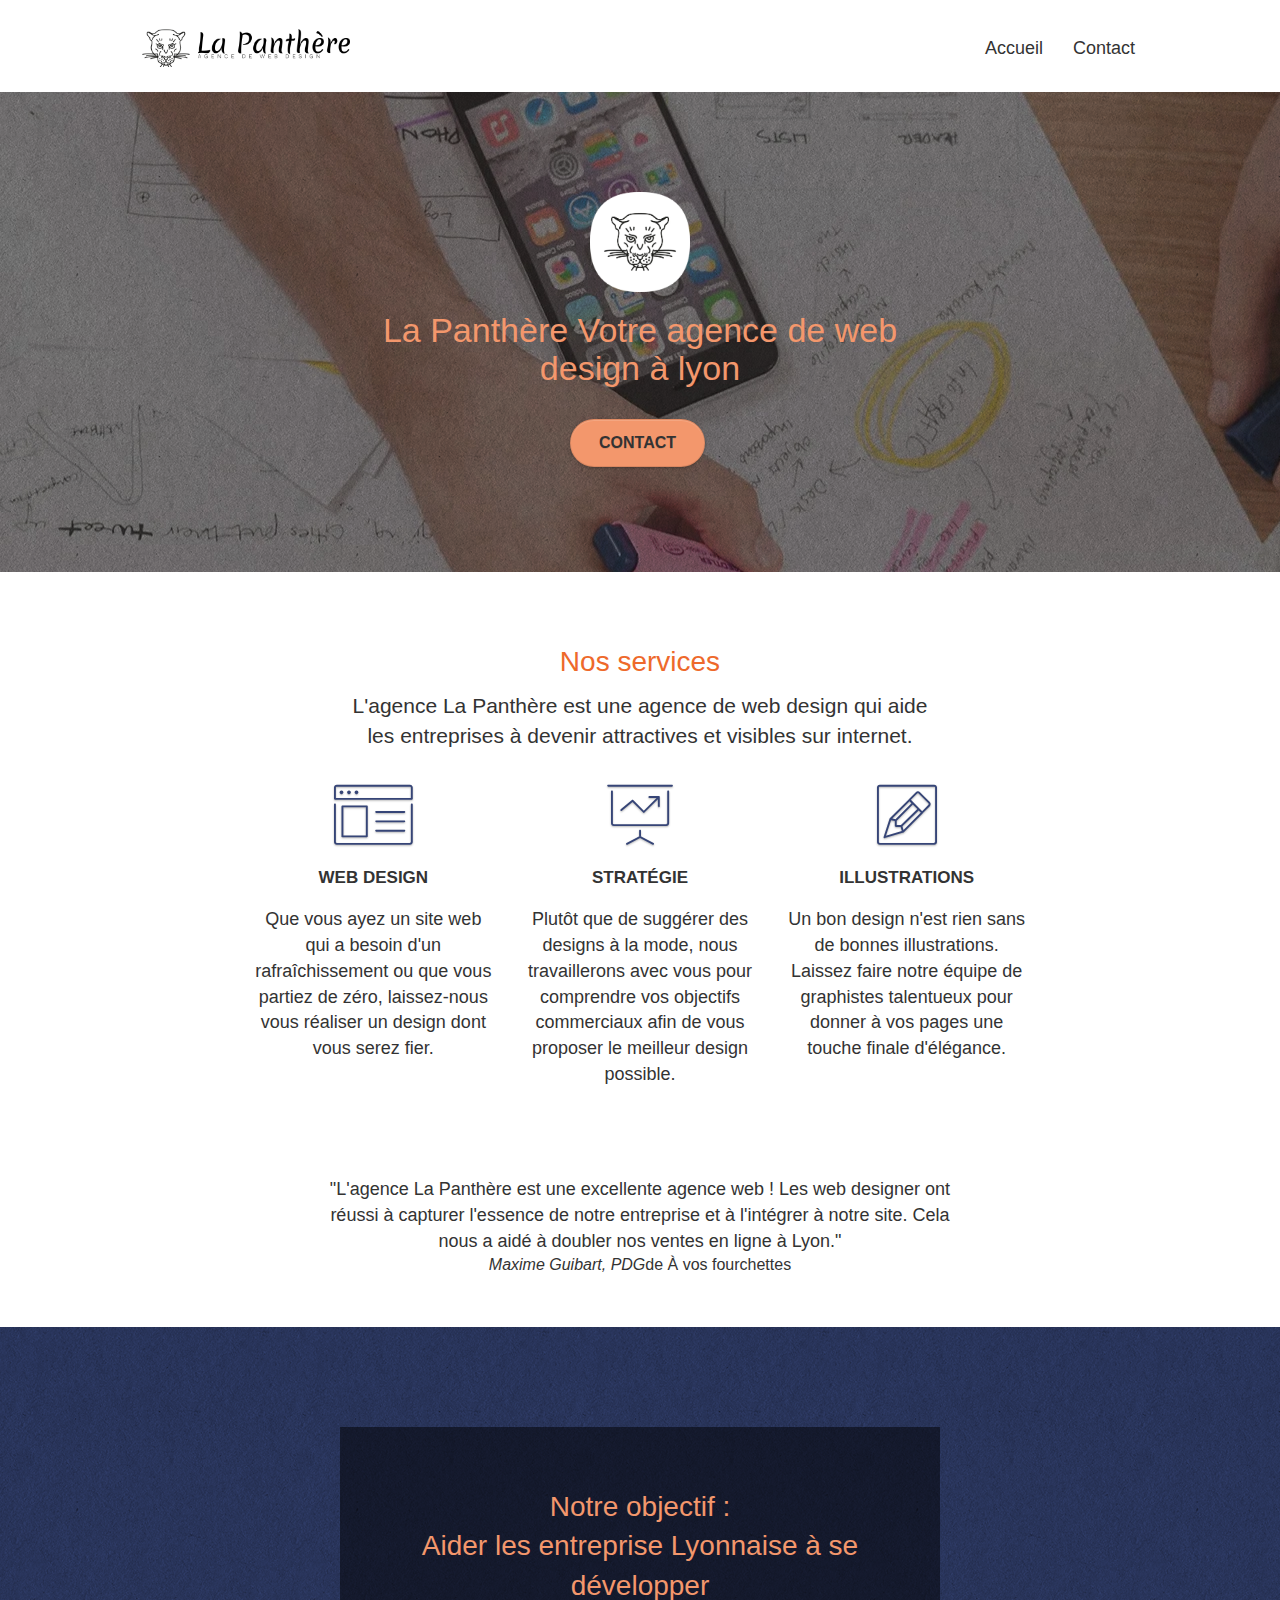
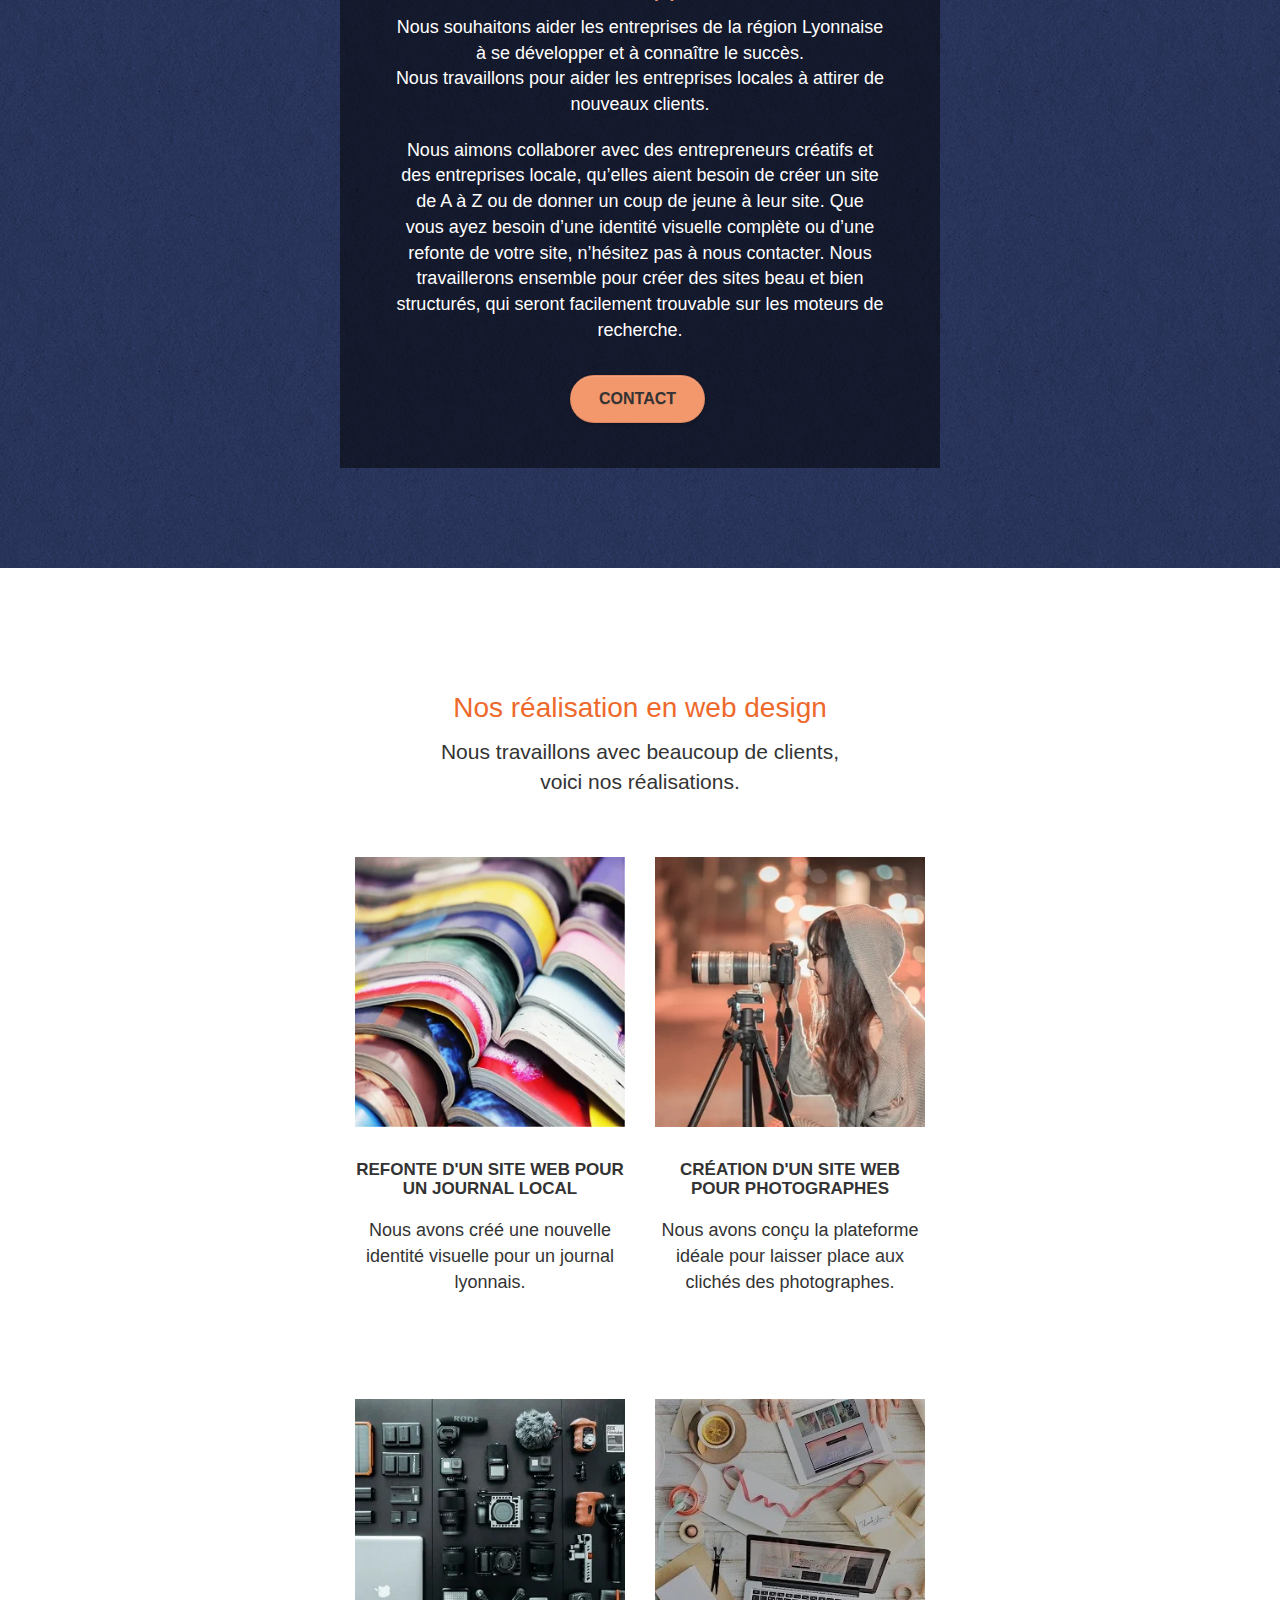
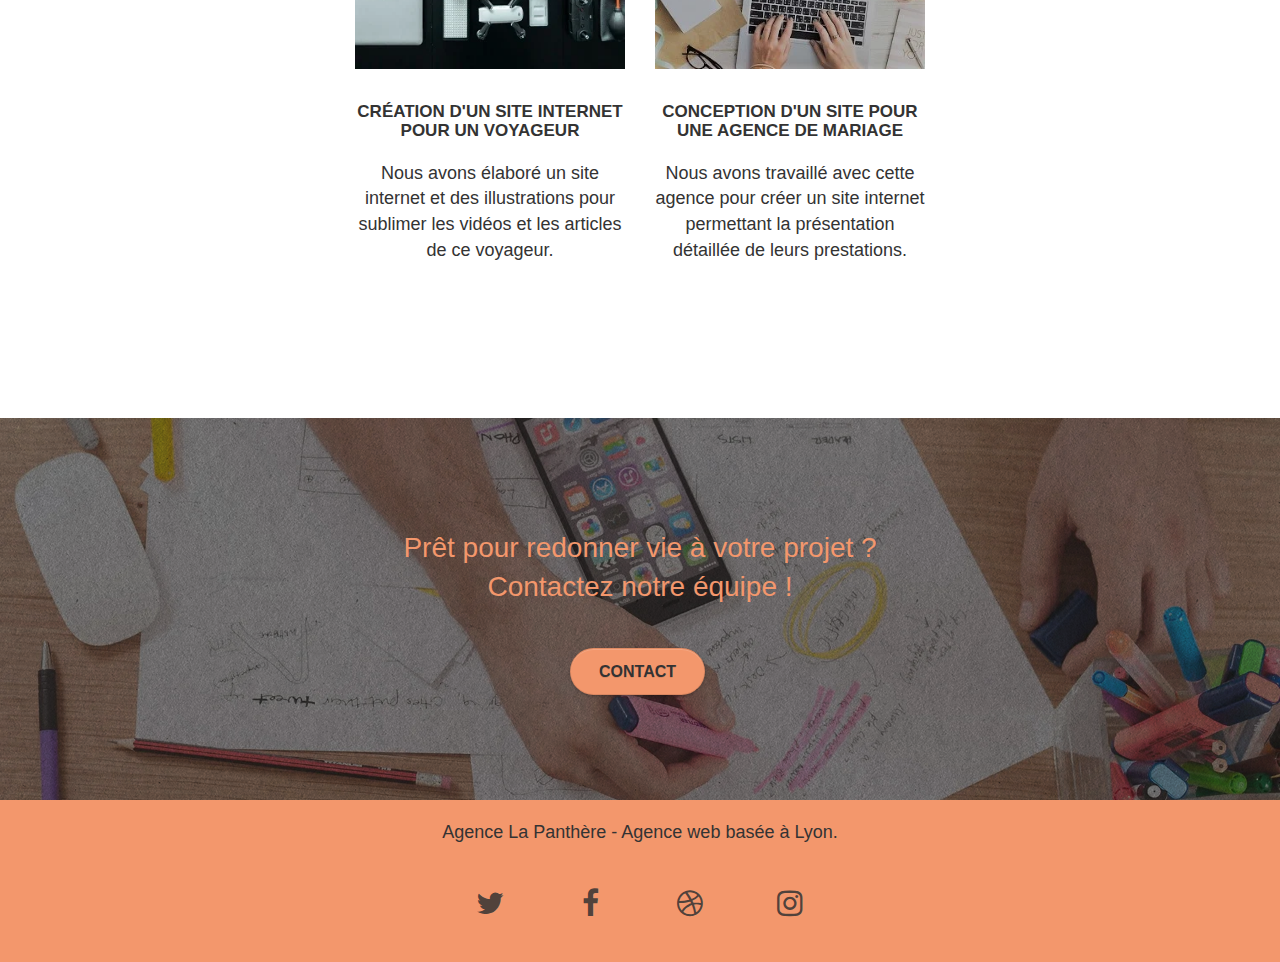
<file: index.html>
<!doctype html>
<html lang="fr">
<head>
    <meta charset="utf-8">
    <meta name="keywords" content="la panthère, agence de web design lyon, agence ux ui, agence digital design, créer un site web, conception des sites web, web design">
    <meta name="description" content="La panthère est une agence de web design à Lyon, qui aide les entreprises à devenir attractives
	et visibles sur internet. Nous travaillons avec les entreprises de la région Lyonnaise, afin de les aider à se développer.
	Nous proposont nos services et collaborons avec beaucoup de clients, des entrepreneurs créatif et des entreprises locales, 
	qu’elles aient besoin de créer un site web de A à Z ou de donner un coup de jeune à leur site">
    <meta name="robots" content="index, follow">
	<meta name="viewport" content="width=device-width, initial-scale=1.0, viewport-fit=cover">
    <link rel="shortcut icon" type="image/webp" href="favicon.webp">
    
	<link rel="stylesheet" type="text/css" href="./css/bootstrap.min.css">
	<link rel="stylesheet" type="text/css" href="style.min.css">
	<link rel="stylesheet" type="text/css" href="./css/font-awesome.min.css">
	<link rel="stylesheet" type="text/css" href="./css/et-line.min.css">
	
	<link rel="preload" href="../fonts/fontawesome-webfont.woff2?v=4.7.0" as="font" type="font/woff2" crossorigin>
	<link rel="preload" href="../fonts/fontawesome-webfont.woff?v=4.7.0" as="font" type="font/woff" crossorigin>
    
	<link rel="canonical" href="#"/>

	<script defer src="./js/jquery-2.1.0.min.js"></script>
	<script defer src="./js/bootstrap.min.js"></script>
	<script defer src="./js/blocs.min.js"></script>
	<script defer src="./js/jquery.touchSwipe.min.js"></script>
	<script defer src="./js/gmaps.min.js"></script>

    <title>La Panthère, agence de web design</title>

    
<!-- Analytics -->
 
<!-- Analytics END -->
    
</head>
<body>
<!-- Principal conteneur -->
<div class="page-container">
    
<!-- bloc-0 -->
<header>
	<div class="bloc bgc-white l-bloc" id="bloc-0">
		<div class="container bloc-sm">
			<nav class="navbar row">
				<div class="navbar-header">
					<a class="navbar-brand" href="index.html"><img src="img/agence-la-panthere-monochrome.webp" class="img-panthère-title" alt="La Panthère, agence web design lyon" /></a>
					<button id="nav-toggle" type="button" class="ui-navbar-toggle navbar-toggle" data-toggle="collapse" data-target=".navbar-1">
						<span class="sr-only">Toggle navigation</span><span class="icon-bar"></span><span class="icon-bar"></span><span class="icon-bar"></span>
					</button>
				</div>
				<div class="collapse navbar-collapse navbar-1 special-dropdown-nav">
					<ul class="site-navigation nav navbar-nav">
						<li>
							<a href="index.html">Accueil</a>
						</li>
						<li>
							<a href="contact.html">Contact</a>
						</li>
					</ul>
				</div>
			</nav>
		</div>
	</div>
</header>
<!-- bloc-0 END -->

<!-- bloc-1-presentation -->
<main>
	<div class="bloc bgc-dark-slate-blue bg-banniere d-bloc bg-t-edge bloc-bg-texture texture-paper b-parallax" id="bloc-1-hero">
		<div class="container bloc-lg">
			<div class="row tight-width-whitespace">
				<div class="col-sm-12">
					<img src="img/logo-la-panthere.webp" class="center-block image-resize-mode" alt="logo, La Panthère, agence web design lyon" />
					<h1 class="text-center tc-white">
						La Panthère Votre agence de web design à lyon
					</h1>
					<div class="text-center">
						<a href="contact.html" class="btn btn-lg btn-clean btn-rd cta-hero btn-atomic-tangerine" id="cta-hero">Contact</a>
					</div>
				</div>
			</div>
		</div>
	</div>
<!-- bloc-1-presentation END -->

<!-- bloc-2-services -->
<section>
	<div class="bloc bgc-white l-bloc" id="bloc-2-services">
		<div class="container bloc-md">
			<div class="row">
				<div class="col-sm-12 text-center">
					<h2 class="tc-white-darken" >Nos services</h2>
					<p class="intro" >L'agence La Panthère est une agence de web design qui aide<br>
						les entreprises à devenir attractives et visibles sur internet.
					</p>
				</div>
			</div>
			<div class="row voffset-lg med-width-whitespace">
				<div class="col-sm-4">
					<div class="text-center">
						<span class="et-icon-browser sm-shadow icon-dark-slate-blue icons icon-lg"></span>
					</div>
					<h3 class="mg-md text-center">
						Web design
					</h3>
					<p class="text-center">
						Que vous ayez un site web qui a besoin d'un rafraîchissement ou que vous partiez de zéro, laissez-nous vous réaliser un design dont vous serez fier.
					</p>
				</div>
				<div class="col-sm-4">
					<div class="text-center">
						<span class="et-icon-presentation sm-shadow icon-dark-slate-blue icons icon-lg"></span>
					</div>
					<h3 class="mg-md text-center">
						Stratégie
					</h3>
					<p class="text-center">
						Plutôt que de suggérer des designs à la mode, nous travaillerons avec vous pour comprendre vos objectifs commerciaux afin de vous proposer le meilleur design possible.<br>
					</p>
				</div>
				<div class="col-sm-4">
					<div class="text-center">
						<span class="et-icon-edit sm-shadow icon-dark-slate-blue icons icon-lg"></span>
					</div>
					<h3 class="mg-md text-center">
						Illustrations
					</h3>
					<p class="text-center">
						Un bon design n'est rien sans de bonnes illustrations. Laissez faire notre équipe de graphistes talentueux pour donner à vos pages une touche finale d'élégance.
					</p>
				</div>
			</div>
			<div class="row voffset-lg voffset">
				<div class="col-xs-12 col-md-8 col-md-offset-2 text-center">
					<figure>
						"L'agence La Panthère est une excellente agence web ! Les
						web designer ont réussi à capturer l'essence de notre
						entreprise et à l'intégrer à notre site. Cela nous a aidé à
						doubler nos ventes en ligne à Lyon."
						<figcaption><cite>Maxime Guibart, PDG</cite>de À vos fourchettes</figcaption>	
					</figure>
				</div>
			</div>
		</div>
	</div>
</section>
<!-- bloc-2-services END -->

<!-- bloc-3-what-i-do -->
<section>
	<div class="bloc bgc-dark-slate-blue bg-presentation d-bloc bloc-bg-texture texture-paper b-parallax" id="bloc-3-what-i-do">
		<div class="container bloc-lg">
			<div class="row tight-width-whitespace black-background">
				<div class="col-sm-12">
					<h2 class="tc-white text-center">Notre objectif :<br>Aider les entreprise Lyonnaise à se développer</h2>
					<p class="mg-md text-center white">
						Nous souhaitons aider les entreprises de la région Lyonnaise à se développer et à connaître le succès.<br>
						Nous travaillons pour aider les entreprises locales à attirer de nouveaux clients.
					</p>
					<p class="text-center white">
						Nous aimons collaborer avec des entrepreneurs créatifs et des entreprises locale, 
						qu’elles aient besoin de créer un site de A à Z ou de donner un coup de jeune à leur site. 
						Que vous ayez besoin d’une identité visuelle complète ou d’une refonte de votre site, n’hésitez pas à nous contacter. 
						Nous travaillerons ensemble pour créer des sites beau et bien structurés, qui seront facilement trouvable sur les moteurs de recherche.
					</p>
					<div class="col-sm-12 text-center">
						<a href="contact.html" class="btn btn-atomic-tangerine btn-clean btn-rd btn-lg cta-hero">Contact</a>
					</div>
				</div>
			</div>
		</div>
	</div>
</section>
<!-- bloc-3-what-i-do END -->

<!-- bloc-4-portfolio -->
<section>
	<div class="bloc bgc-white bg-lines-h2-bg bg-repeat l-bloc" id="bloc-4-portfolio">
		<div class="container bloc-lg">
			<div class="row">
				<div class="col-sm-12 text-center">
					<h2 class="tc-white-darken" >Nos réalisation en web design</h2>
					<p class="intro" >Nous travaillons avec beaucoup de clients,<br>
						voici nos réalisations.
					</p>
				</div>
			</div>
			<div class="row tight-width-whitespace">
				<div class="col-sm-6 portfolio-row img-center">
					<a href="#" data-lightbox="img/1-Magazine.webp" data-gallery-id="gallery-1" data-caption="Refonte d'un site web pour un journal local" data-frame="snapshot-lb">
						<img src="img/1-Magazine.webp" alt="Magazine" class="img-responsive portfolio-thumb" />
					</a>
					<h3 class="mg-md text-center tight-width-whitespace-text">
						Refonte d'un site web pour un journal local
					</h3>
					<p class="text-center tight-width-whitespace-text">
						Nous avons créé une nouvelle identité visuelle pour un journal lyonnais.
					</p>
				</div>
				<div class="col-sm-6 portfolio-row img-center">
					<a href="#" data-lightbox="img/2-Photographe.webp" data-gallery-id="gallery-1" data-caption="Création d'un site web pour photographes" data-frame="snapshot-lb">
						<img src="img/2-Photographe.webp" class="img-responsive portfolio-thumb" alt="Photographes" />
					</a>
					<h3 class="mg-md text-center tight-width-whitespace-text">
						Création d'un site web pour photographes
					</h3>
					<p class="text-center tight-width-whitespace-text">
						Nous avons conçu la plateforme idéale pour laisser place aux clichés des photographes.
					</p>
				</div>
			</div>
			<div class="row tight-width-whitespace">
				<div class="col-sm-6 portfolio-row img-center">
					<a href="#" data-lightbox="img/3-Appareils-multimedia.webp" data-gallery-id="gallery-1" data-caption="Création d'un site internet pour un voyageur" data-frame="snapshot-lb">
						<img src="img/3-Appareils-multimedia.webp" class="img-responsive portfolio-thumb" alt="Appareils-multimedia"/>
					</a>
					<h3 class="mg-md text-center tight-width-whitespace-text">
						Création d'un site internet pour un voyageur
					</h3>
					<p class="text-center tight-width-whitespace-text">
						Nous avons élaboré un site internet et des illustrations pour sublimer les vidéos et les articles de ce voyageur.
					</p>
				</div>
				<div class="col-sm-6 portfolio-row img-center">
					<a href="#" data-lightbox="img/4-Bureau-travail.webp" data-gallery-id="gallery-1" data-caption="Conception d'un site pour une agence de mariage" data-frame="snapshot-lb">
						<img src="img/4-Bureau-travail.webp" class="img-responsive portfolio-thumb" alt="Bureau-travail" />
					</a>
					<h3 class="mg-md text-center tight-width-whitespace-text">
						Conception d'un site pour une agence de mariage
					</h3>
					<p class="text-center tight-width-whitespace-text">
						Nous avons travaillé avec cette agence pour créer un site internet permettant la présentation détaillée de leurs prestations.
					</p>
				</div>
			</div>
		</div>
	</div>
</section>
<!-- bloc-4-portfolio END -->

<!-- bloc-5-cta -->
<section>
	<div class="bloc bgc-dark-slate-blue bg-banniere d-bloc bloc-bg-texture texture-paper" id="bloc-5-cta">
		<div class="container bloc-lg">
			<div class="row">
				<h2 class="col-sm-12 mg-md text-center tc-white">
					Prêt pour redonner vie à votre projet ?<br>
					Contactez notre équipe !
				</h2>
				<div class="col-sm-12 text-center">
					<a href="contact.html" class="btn btn-atomic-tangerine btn-clean btn-rd btn-lg cta-hero">Contact</a>
				</div>
			</div>
		</div>
	</div>
</section>
</main>
<!-- bloc-5-cta END -->

<!-- ScrollToTop Button -->
<a class="bloc-button btn btn-d scrollToTop" aria-label="scrollToTop" onclick="scrollToTarget('1')"><span class="fa fa-chevron-up"></span></a>
<!-- ScrollToTop Button END-->

<!-- Footer - bloc-8 -->
<footer>
	<div class="bloc bgc-atomic-tangerine d-bloc" id="bloc-8">
		<div class="container bloc-sm">
			<div class="row">
				<div class="col-sm-12">
					<p class="text-center">
						Agence La Panthère - Agence web basée à Lyon.
					</p>
					<div class="row row-no-gutters social">
						<div class="col-sm-3">
							<div class="text-center">
								<a class="social" href="index.html" aria-label="twitter" ><span class="fa fa-twitter icon-md icons"></span></a>
							</div>
						</div>
						<div class="col-sm-3">
							<div class="text-center">
								<a class="social" href="index.html" aria-label="facebook"><span class="fa fa-facebook icon-md icons"></span></a>
							</div>
						</div>
						<div class="col-sm-3">
							<div class="text-center">
								<a class="social" href="index.html" aria-label="dribbble"><span class="fa fa-dribbble icon-md icons"></span></a>
							</div>
						</div>
						<div class="col-sm-3">
							<div class="text-center">
								<a class="social" href="index.html" aria-label="instagram"><span class="fa fa-instagram icon-md icons"></span></a>
							</div>
						</div>
					</div>
				</div>
			</div>
		</div>
	</div>
</footer>
<!-- Footer - bloc-8 END -->

</div>
<!-- Principal conteneur END -->
    

</body>
</html>
</file>
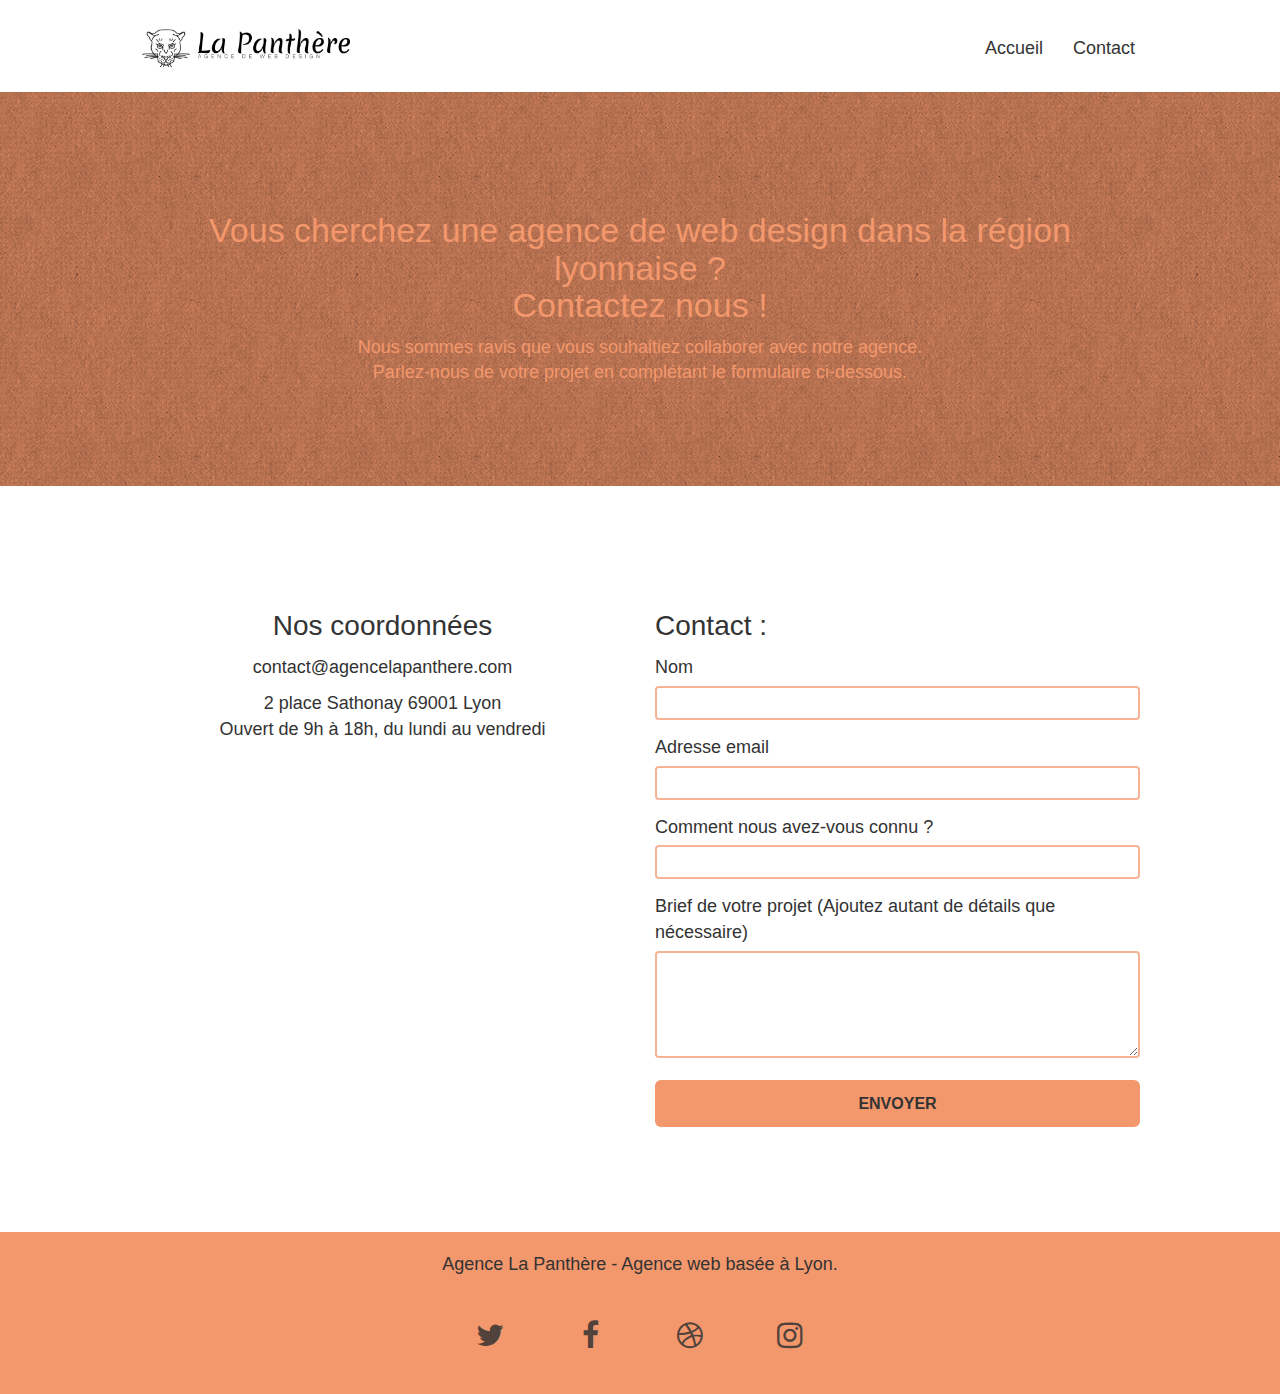
<file: contact.html>
<!doctype html>
<html lang="fr">
<head>
    <meta charset="utf-8">
    <meta name="keywords" content="la panthère, agence de web design lyon, agence ux ui, agence digital design, créer un site web, conception des sites web, web design">
    <meta name="description" content="La panthère est une agence de web design à Lyon, qui aide les entreprises à devenir attractives
	et visibles sur internet. Nous travaillons avec les entreprises de la région Lyonnaise, afin de les aider à se développer.
	Nous proposont nos services et collaborons avec beaucoup de clients, des entrepreneurs créatif et des entreprises locales, 
	qu’elles aient besoin de créer un site web de A à Z ou de donner un coup de jeune à leur site">
    <meta name="viewport" content="width=device-width, initial-scale=1.0, viewport-fit=cover">
    <link rel="shortcut icon" type="image/webp" href="favicon.webp">
    
	<link rel="stylesheet" type="text/css" href="./css/bootstrap.min.css">
	<link rel="stylesheet" type="text/css" href="style.min.css">
	<link rel="stylesheet" type="text/css" href="./css/font-awesome.min.css">
	<link rel="stylesheet" type="text/css" href="./css/et-line.min.css">
	 
	<link rel="preload" href="../fonts/fontawesome-webfont.woff2?v=4.7.0" as="font" type="font/woff2" crossorigin>
	<link rel="preload" href="../fonts/fontawesome-webfont.woff?v=4.7.0" as="font" type="font/woff" crossorigin>

	<script defer src="./js/jquery-2.1.0.min.js"></script>
	<script defer src="./js/bootstrap.min.js"></script>
	<script defer src="./js/blocs.min.js"></script>
	<script defer src="./js/jqBootstrapValidation.min.js"></script>
	<script defer src="./js/formHandler.min.js"></script>

    <title>Contact</title>

    
<!-- Analytics -->
 
<!-- Analytics END -->
    
</head>
<body>
<!-- Principal conteneur -->
<div class="page-container">
    
<!-- bloc-0 -->
<header>
	<div class="bloc bgc-white l-bloc" id="bloc-0">
		<div class="container bloc-sm">
			<nav class="navbar row">
				<div class="navbar-header">
					<a class="navbar-brand" href="index.html"><img src="img/agence-la-panthere-monochrome.webp" class="img-panthère-title" alt="La Panthère, agence web design lyon" /></a>
					<button id="nav-toggle" type="button" class="ui-navbar-toggle navbar-toggle" data-toggle="collapse" data-target=".navbar-1">
						<span class="sr-only">Toggle navigation</span><span class="icon-bar"></span><span class="icon-bar"></span><span class="icon-bar"></span>
					</button>
				</div>
				<div class="collapse navbar-collapse navbar-1 special-dropdown-nav">
					<ul class="site-navigation nav navbar-nav">
						<li>
							<a href="index.html">Accueil</a>
						</li>
						<li>
							<a href="contact.html">Contact</a>
						</li>
					</ul>
				</div>
			</nav>
		</div>
	</div>
</header>
<!-- bloc-0 END -->

<!-- bloc-6 -->
<div class="bloc bg-dots-bg bg-repeat bgc-atomic-tangerine d-bloc bloc-bg-texture texture-paper" id="bloc-6">
	<div class="container bloc-lg">
		<div class="row">
			<div class="col-sm-12">
				<h1 class="text-center tc-white">
					Vous cherchez une agence de web design dans la région lyonnaise ?<br>
					Contactez nous !
				</h1>
				<p class="text-center mg-lg tight-width-whitespace tc-white">
					Nous sommes ravis que vous souhaitiez collaborer avec notre agence.<br>
					Parlez-nous de votre projet en complétant le formulaire ci-dessous.
				</p>
			</div>
		</div>
	</div>
</div>
<!-- bloc-6 END -->

<!-- bloc-7 -->
<section>
	<div class="bloc bgc-white l-bloc" id="bloc-7">
		<div class="container bloc-lg">
			<div class="row">
				<div class="col-sm-6 text-center portfolio-thumb">
					<h2>Nos coordonnées</h2>
					<p>
						contact@agencelapanthere.com
					</p>
					<p>
						2 place Sathonay 69001 Lyon<br>
						Ouvert de 9h à 18h, du lundi au vendredi
					</p>
				</div>
				<div class="col-sm-6">
					<form id="form_1">
						<h2>Contact :</h2>
						<div class="form-group">
							<label for="name" >
								Nom
							</label>
							<input id="name" class="form-control" required />
						</div>
						<div class="form-group">
							<label for="email" >
								Adresse email
							</label>
							<input id="email" class="form-control" type="email" required />
						</div>
						<div class="form-group">
							<label for="input_504" >
								Comment nous avez-vous connu ?
							</label>
							<input class="form-control" type="email" required id="input_504" />
						</div>
						<div class="form-group">
							<label for="message" >
								Brief de votre projet (Ajoutez autant de détails que nécessaire)<br>
							</label><textarea id="message" class="form-control" rows="4" cols="50" required></textarea>
						</div> 
						<button class="bloc-button btn btn-lg btn-block cta-hero btn-atomic-tangerine" type="submit">
							Envoyer
						</button>
					</form>
				</div>
			</div>
		</div>
	</div>
	<!-- bloc-7 END -->
</section>

<!-- ScrollToTop Button -->
<a class="bloc-button btn btn-d scrollToTop" aria-label="scrollToTop" onclick="scrollToTarget('1')"><span class="fa fa-chevron-up"></span></a>
<!-- ScrollToTop Button END-->

<!-- Footer - bloc-8 -->
<footer>
	<div class="bloc bgc-atomic-tangerine d-bloc" id="bloc-8">
		<div class="container bloc-sm">
			<div class="row">
				<div class="col-sm-12">
					<p class="text-center">
						Agence La Panthère - Agence web basée à Lyon.
					</p>
					<div class="row row-no-gutters social">
						<div class="col-sm-3">
							<div class="text-center">
								<a class="social" href="index.html" aria-label="twitter"><span class="fa fa-twitter icon-md icons"></span></a>
							</div>
						</div>
						<div class="col-sm-3">
							<div class="text-center">
								<a class="social" href="index.html" aria-label="facebook"><span class="fa fa-facebook icon-md icons"></span></a>
							</div>
						</div>
						<div class="col-sm-3">
							<div class="text-center">
								<a class="social" href="index.html" aria-label="dribbble"><span class="fa fa-dribbble icon-md icons"></span></a>
							</div>
						</div>
						<div class="col-sm-3">
							<div class="text-center">
								<a class="social" href="index.html" aria-label="instagram"><span class="fa fa-instagram icon-md icons"></span></a>
							</div>
						</div>
					</div>
				</div>
			</div>
		</div>
	</div>
</footer>
<!-- Footer - bloc-8 END -->

</div>
<!-- Principal conteneur END -->
    

</body>
</html>
</file>
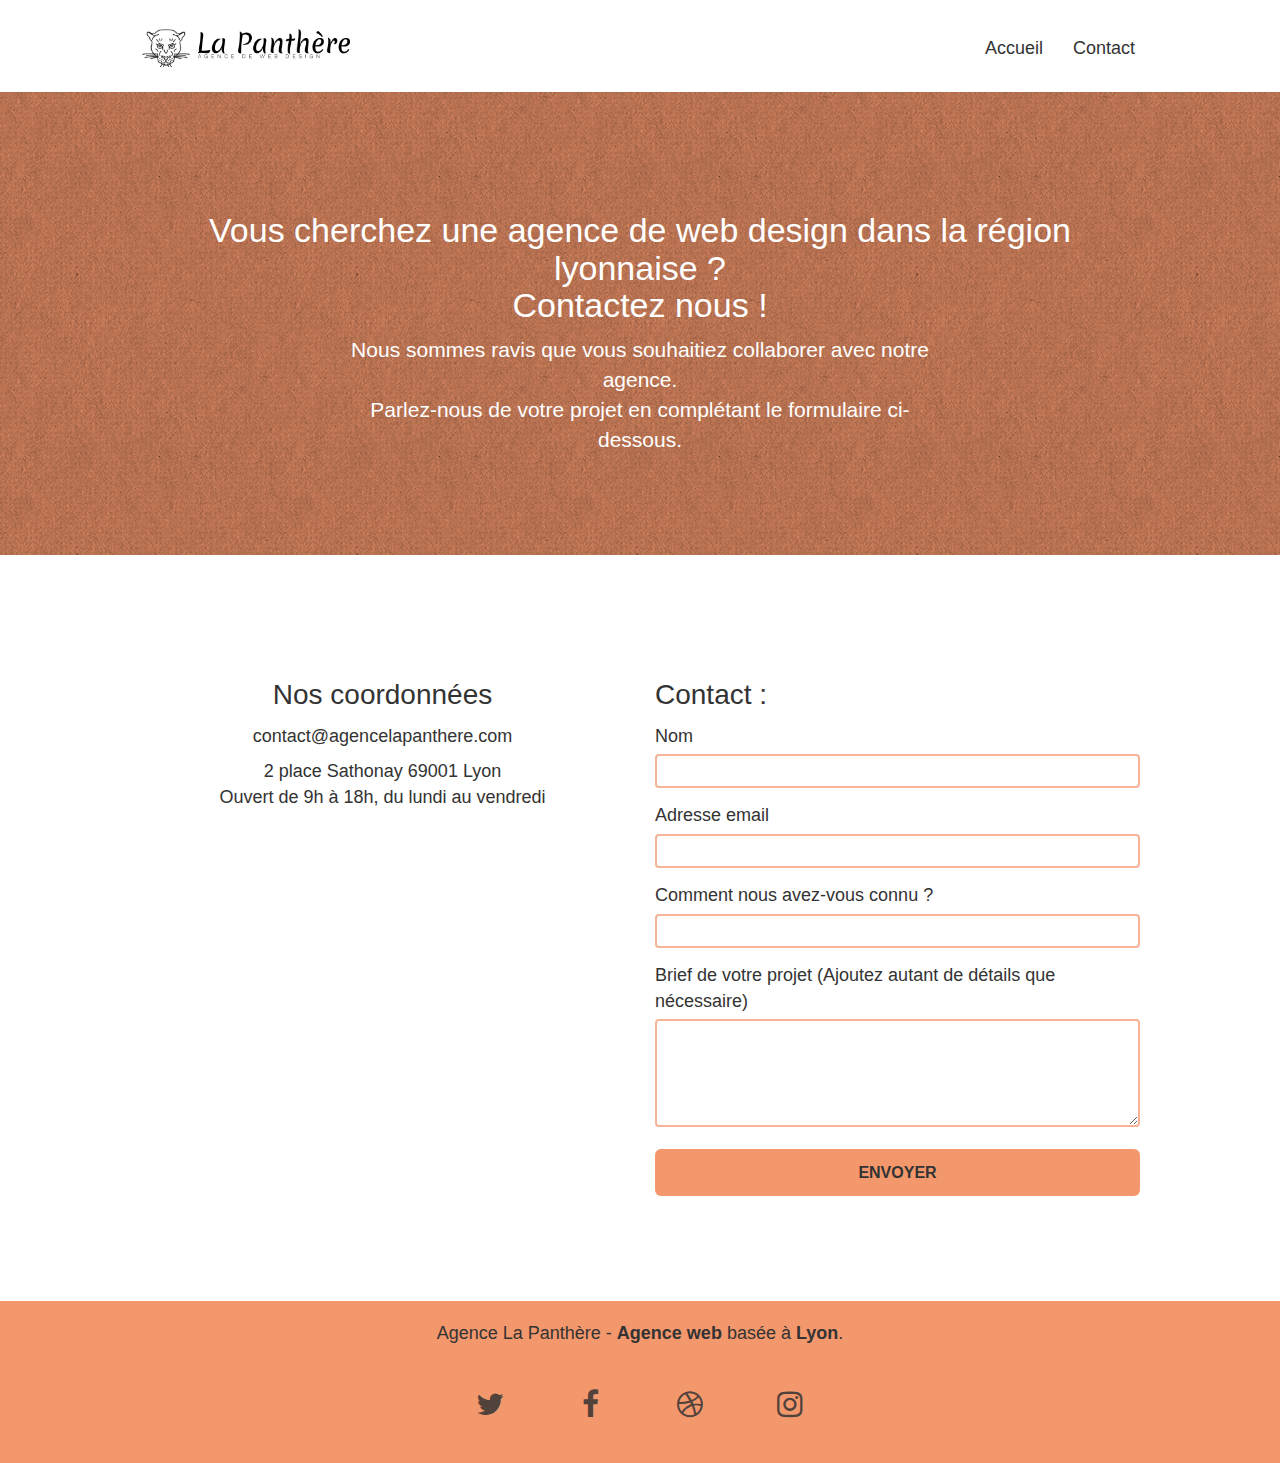
<file: contact.min.html>
<!doctype html>
<html lang="fr">
<head>
    <meta charset="utf-8">
    <meta name="keywords" content="la panthère, agence de web design lyon, agence ux ui, agence digital, design, créer un site web, web designer, agence web">
    <meta name="description" content="La panthère est une agence de web design à Lyon, qui aide les entreprises à devenir attractives
	et visibles sur internet. Nous travaillons avec les entreprises de la région Lyonnaise, afin de les aider à se développer.
	Nous proposont nos services et collaborons avec beaucoup de clients, des entrepreneurs créatif et des entreprises locales, 
	qu’elles aient besoin de créer un site web de A à Z ou de donner un coup de jeune à leur site">
    <meta name="viewport" content="width=device-width,initial-scale=1,viewport-fit=cover">
    <link rel="shortcut icon" type="image/webp" href="favicon.webp">
    
	<link rel="stylesheet" type="text/css" href="./css/bootstrap.min.css">
	<link rel="stylesheet" type="text/css" href="style.min.css">
	<link rel="stylesheet" type="text/css" href="./css/font-awesome.min.css">
	<link rel="stylesheet" type="text/css" href="./css/et-line.min.css">
	 
	<script defer="defer" src="./js/jquery-2.1.0.min.js"></script>
	<script defer="defer" src="./js/bootstrap.min.js"></script>
	<script defer="defer" src="./js/blocs.min.js"></script>
	<script defer="defer" src="./js/jqBootstrapValidation.min.js"></script>
	<script defer="defer" src="./js/formHandler.min.js"></script>

    <title>Contact</title>

    
<!-- Analytics -->
 
<!-- Analytics END -->
    
</head>
<body>
<!-- Principal conteneur -->
<div class="page-container">
    
<!-- bloc-0 -->
<header>
	<div class="bloc bgc-white l-bloc" id="bloc-0">
		<div class="container bloc-sm">
			<nav class="navbar row">
				<div class="navbar-header">
					<a class="navbar-brand" href="index.min.html"><img src="img/agence-la-panthere-monochrome.webp" class="img-panthère-title" alt="La Panthère, agence web design lyon"></a>
					<button id="nav-toggle" type="button" class="ui-navbar-toggle navbar-toggle" data-toggle="collapse" data-target=".navbar-1">
						<span class="sr-only">Toggle navigation</span><span class="icon-bar"></span><span class="icon-bar"></span><span class="icon-bar"></span>
					</button>
				</div>
				<div class="collapse navbar-collapse navbar-1 special-dropdown-nav">
					<ul class="site-navigation nav navbar-nav">
						<li>
							<a href="index.min.html">Accueil</a>
						</li>
						<li>
							<a href="contact.min.html">Contact</a>
						</li>
					</ul>
				</div>
			</nav>
		</div>
	</div>
</header>
<!-- bloc-0 END -->

<!-- bloc-6 -->
<main>
	<div class="bloc bg-dots-bg bg-repeat bgc-atomic-tangerine d-bloc bloc-bg-texture texture-paper" id="bloc-6">
		<div class="container bloc-lg">
			<div class="row">
				<div class="col-sm-12">
					<h1 class="text-center white">
						Vous cherchez une agence de web design dans la région lyonnaise ?<br>
						Contactez nous !
					</h1>
					<p class="text-center mg-lg tight-width-whitespace white intro">
						Nous sommes ravis que vous souhaitiez collaborer avec notre agence.<br>
						Parlez-nous de votre projet en complétant le formulaire ci-dessous.
					</p>
				</div>
			</div>
		</div>
	</div>
<!-- bloc-6 END -->

<!-- bloc-7 -->
<section>
	<div class="bloc bgc-white l-bloc" id="bloc-7">
		<div class="container bloc-lg">
			<div class="row">
				<div class="col-sm-6 text-center portfolio-thumb">
					<h2>Nos coordonnées</h2>
					<p>
						contact@agencelapanthere.com
					</p>
					<p>
						2 place Sathonay 69001 Lyon<br>
						Ouvert de 9h à 18h, du lundi au vendredi
					</p>
				</div>
				<div class="col-sm-6">
					<form id="form_1">
						<h2>Contact :</h2>
						<div class="form-group">
							<label for="name">
								Nom
							</label>
							<input id="name" class="form-control" required>
						</div>
						<div class="form-group">
							<label for="email">
								Adresse email
							</label>
							<input id="email" class="form-control" type="email" required>
						</div>
						<div class="form-group">
							<label for="input_504">
								Comment nous avez-vous connu ?
							</label>
							<input class="form-control" type="email" required id="input_504">
						</div>
						<div class="form-group">
							<label for="message">
								Brief de votre projet (Ajoutez autant de détails que nécessaire)<br>
							</label><textarea id="message" class="form-control" rows="4" cols="50" required></textarea>
						</div> 
						<button class="bloc-button btn btn-lg btn-block cta-hero btn-atomic-tangerine" type="submit">
							Envoyer
						</button>
					</form>
				</div>
			</div>
		</div>
	</div>
</section>
</main>
<!-- bloc-7 END -->

<!-- ScrollToTop Button -->
<a class="bloc-button btn btn-d scrollToTop" onclick="scrollToTarget('1')"><span class="fa fa-chevron-up"></span></a>
<!-- ScrollToTop Button END-->

<!-- Footer - bloc-8 -->
<footer>
	<div class="bloc bgc-atomic-tangerine d-bloc" id="bloc-8">
		<div class="container bloc-sm">
			<div class="row">
				<div class="col-sm-12">
					<p class="text-center">
						Agence La Panthère - <strong>Agence web</strong> basée à <strong>Lyon</strong>.
					</p>
					<div class="row row-no-gutters social">
						<div class="col-sm-3">
							<div class="text-center">
								<a class="social" href="index.min.html" aria-label="twitter"><span class="fa fa-twitter icon-md icons"></span></a>
							</div>
						</div>
						<div class="col-sm-3">
							<div class="text-center">
								<a class="social" href="index.min.html" aria-label="facebook"><span class="fa fa-facebook icon-md icons"></span></a>
							</div>
						</div>
						<div class="col-sm-3">
							<div class="text-center">
								<a class="social" href="index.min.html" aria-label="dribbble"><span class="fa fa-dribbble icon-md icons"></span></a>
							</div>
						</div>
						<div class="col-sm-3">
							<div class="text-center">
								<a class="social" href="index.min.html" aria-label="instagram"><span class="fa fa-instagram icon-md icons"></span></a>
							</div>
						</div>
					</div>
				</div>
			</div>
		</div>
	</div>
</footer>
<!-- Footer - bloc-8 END -->

</div>
<!-- Principal conteneur END -->
    

</body>
</html>
</file>
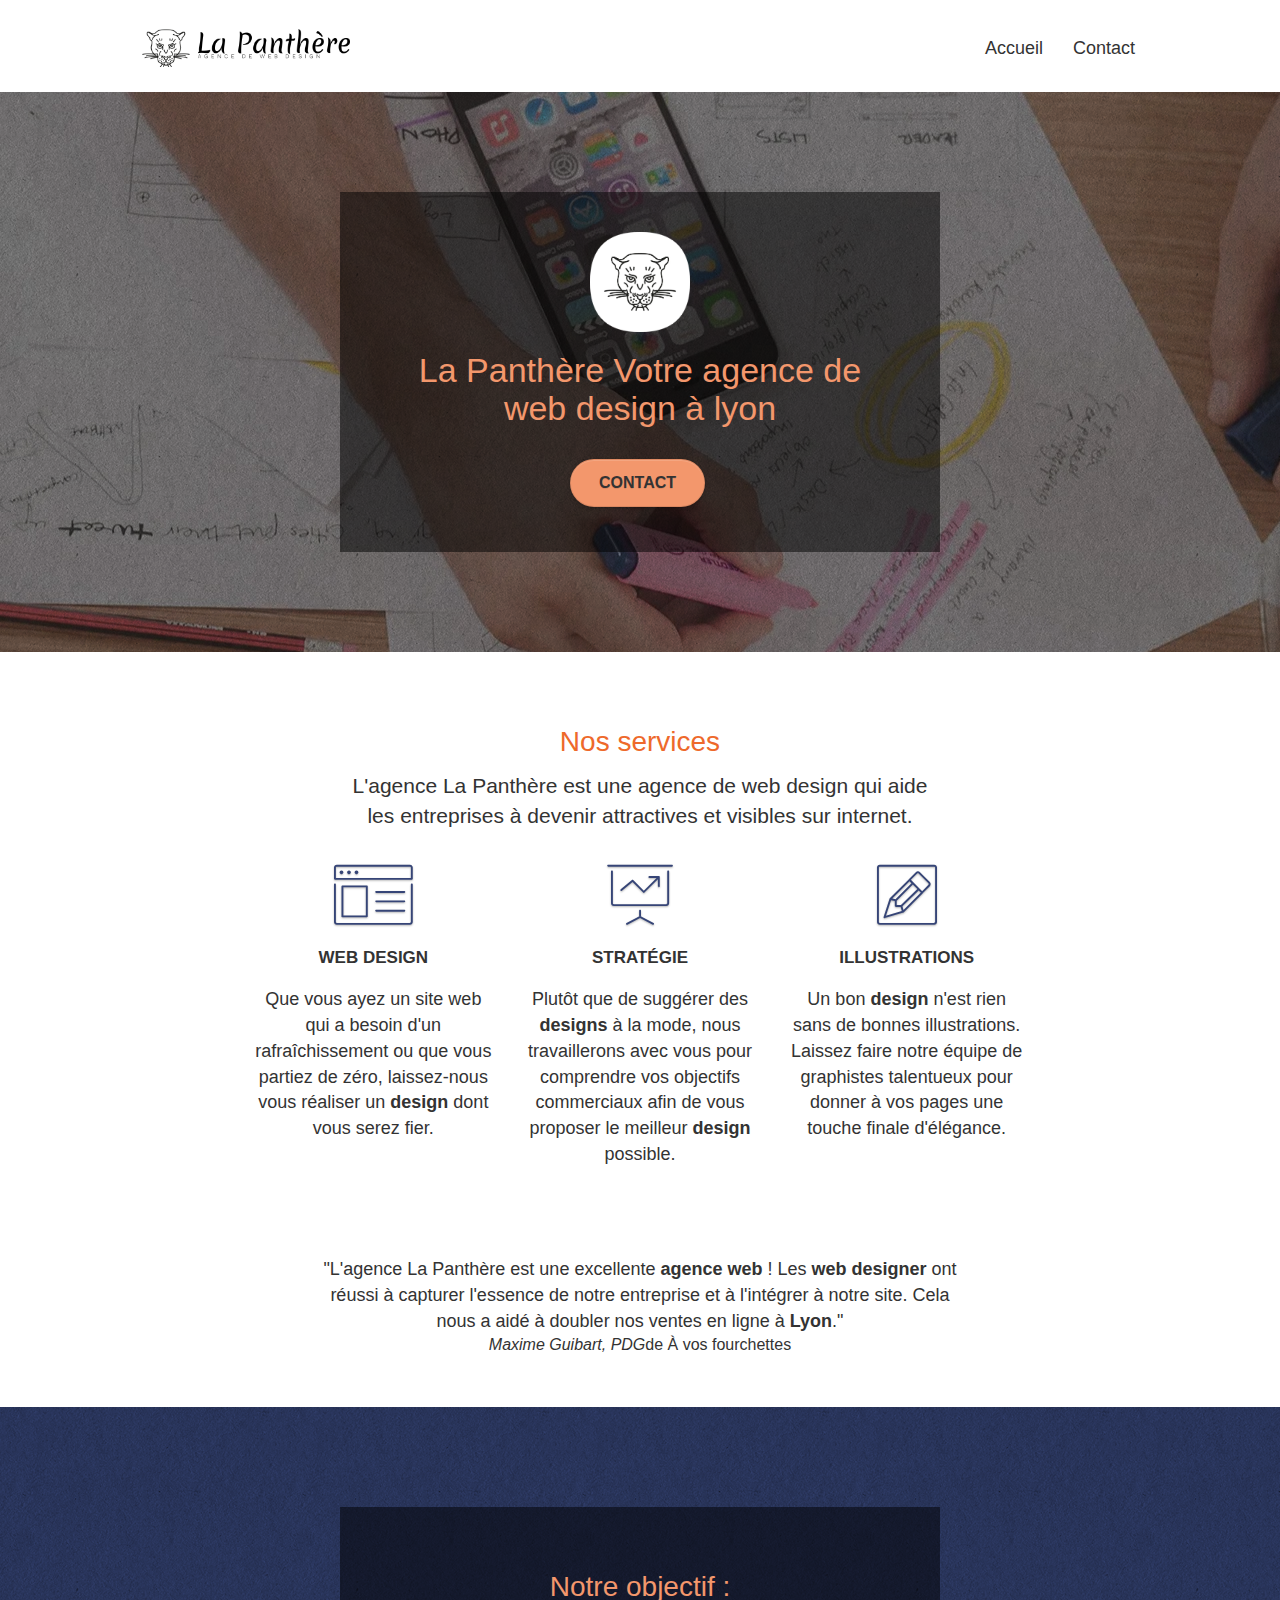
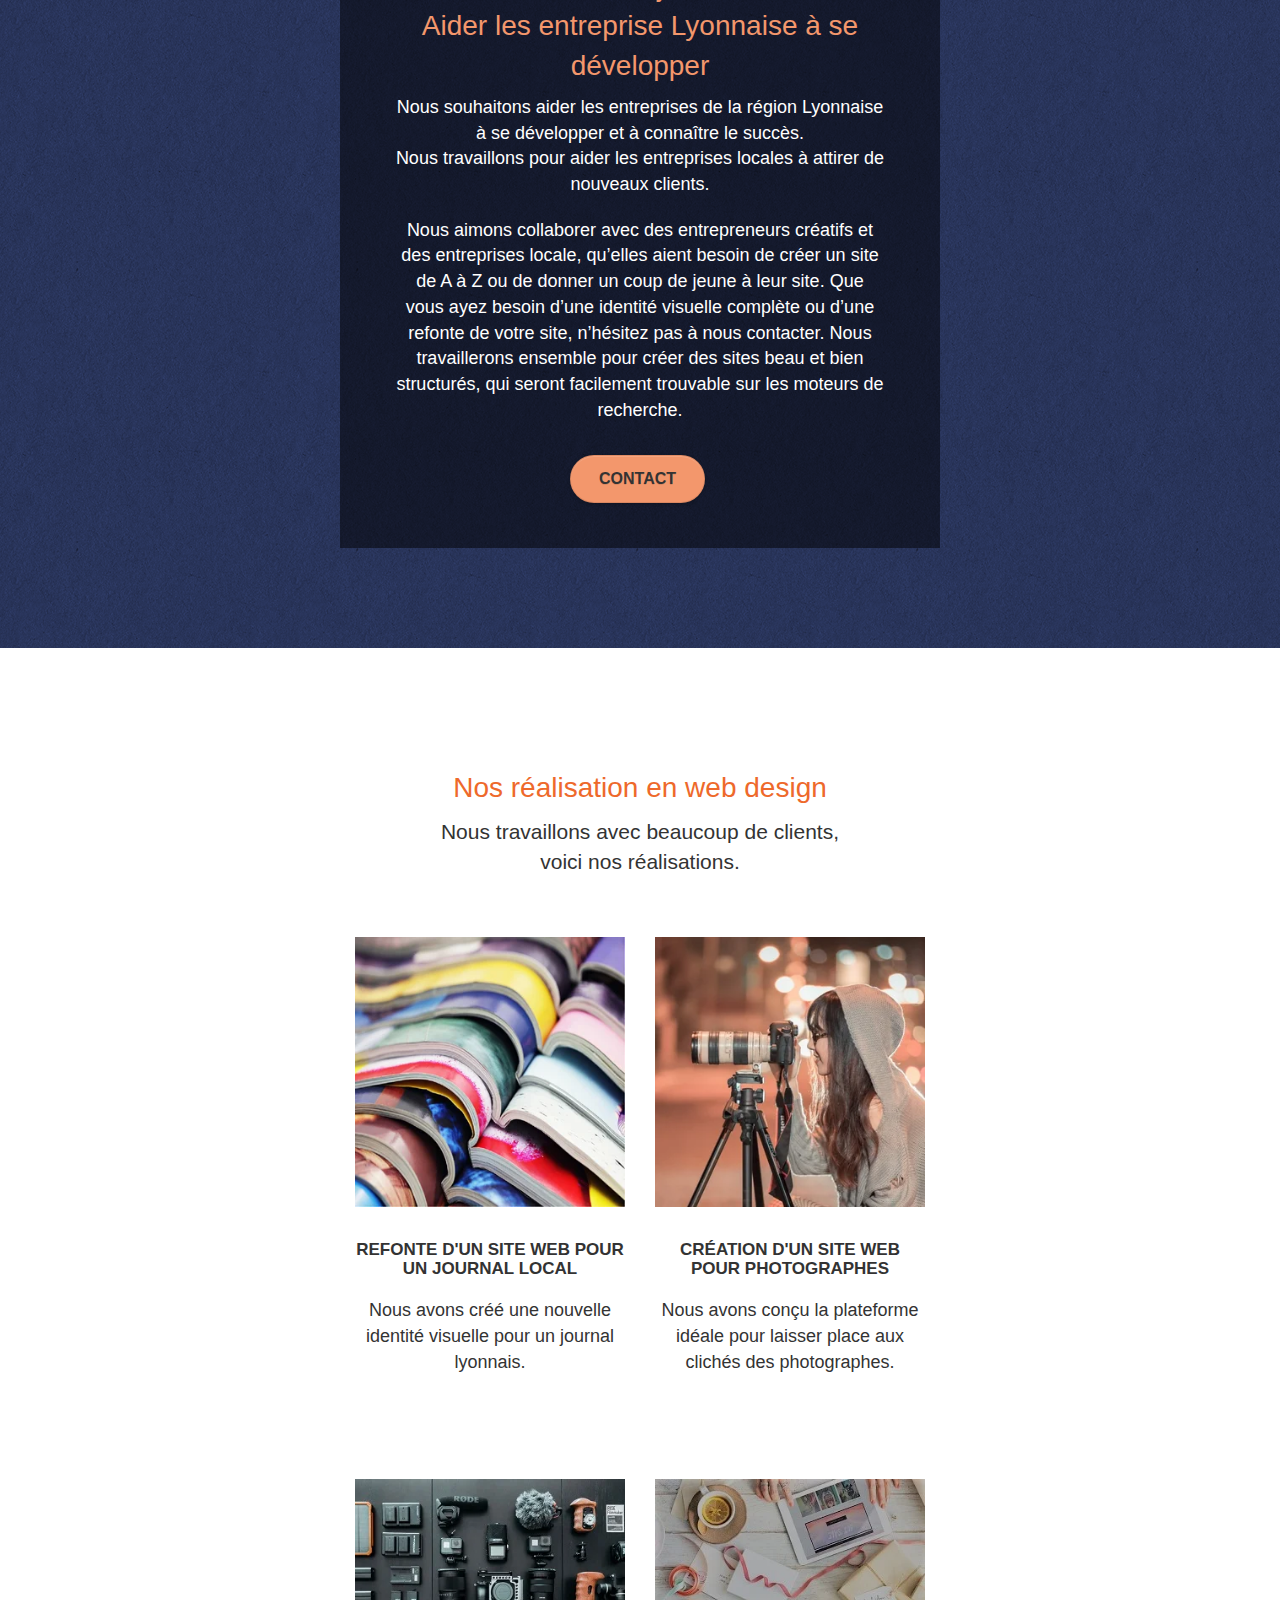
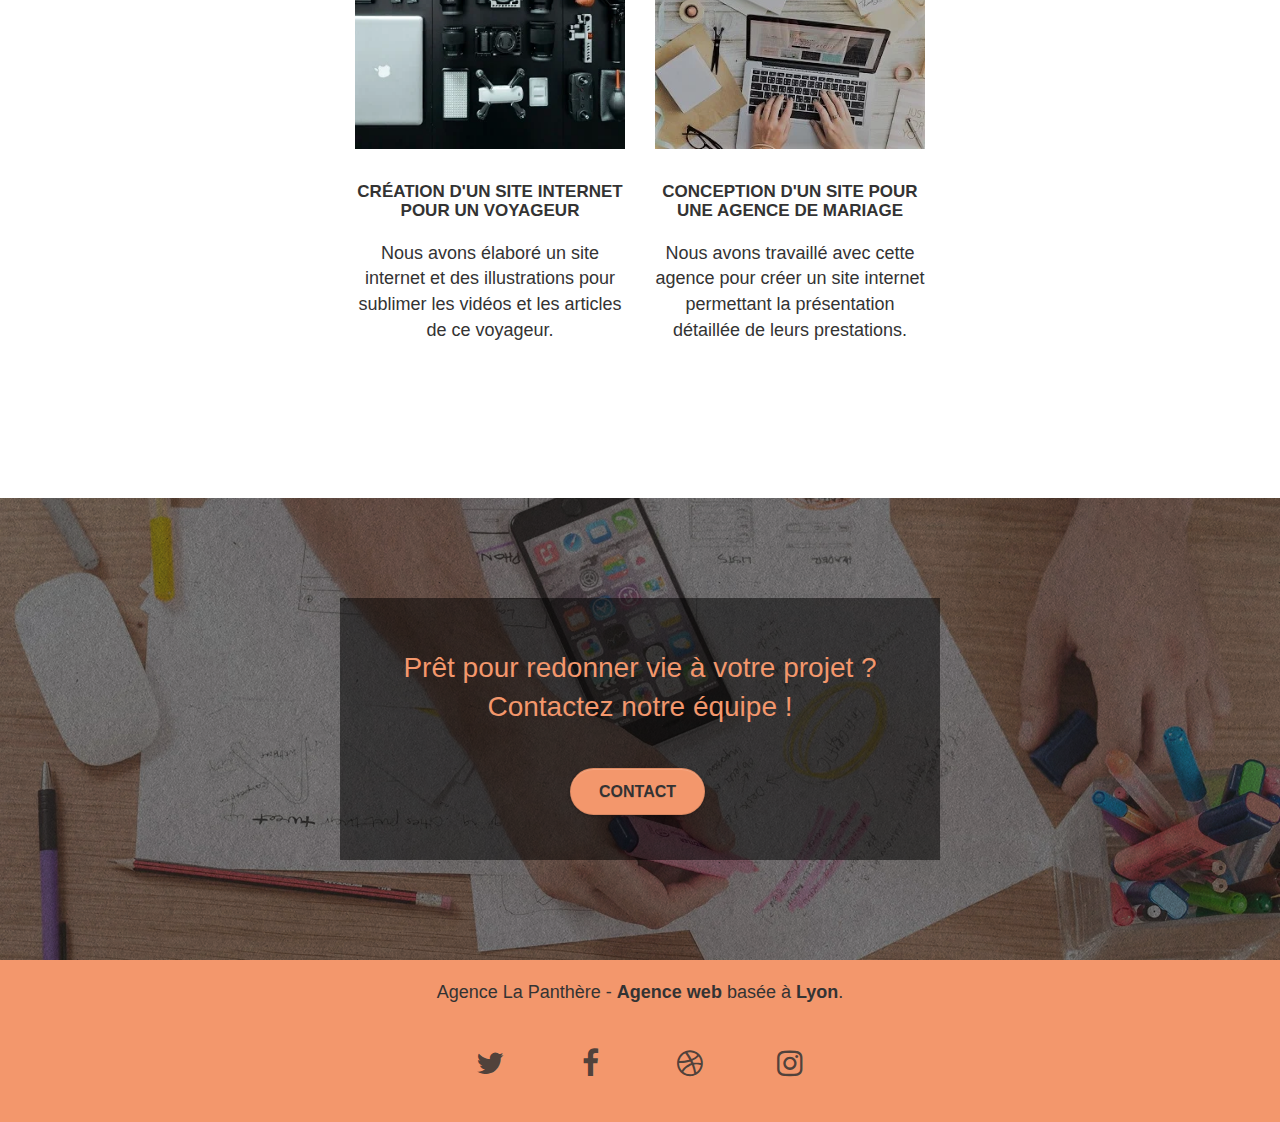
<file: index.min.html>
<!doctype html>
<html lang="fr">
<head>
    <meta charset="utf-8">
    <meta name="keywords" content="la panthère, agence de web design lyon, agence ux ui, agence digital, design, créer un site web, web designer, agence web">
    <meta name="description" content="La panthère est une agence de web design à Lyon, qui aide les entreprises à devenir attractives
	et visibles sur internet. Nous travaillons avec les entreprises de la région Lyonnaise, afin de les aider à se développer.
	Nous proposont nos services et collaborons avec beaucoup de clients, des entrepreneurs créatif et des entreprises locales, 
	qu’elles aient besoin de créer un site web de A à Z ou de donner un coup de jeune à leur site">
	<meta name="viewport" content="width=device-width,initial-scale=1,viewport-fit=cover">
    <link rel="shortcut icon" type="image/webp" href="favicon.webp">
    
	<link rel="stylesheet" type="text/css" href="./css/bootstrap.min.css">
	<link rel="stylesheet" type="text/css" href="style.min.css">
	<link rel="stylesheet" type="text/css" href="./css/font-awesome.min.css">
	<link rel="stylesheet" type="text/css" href="./css/et-line.min.css">
	    
	<script defer="defer" src="./js/jquery-2.1.0.min.js"></script>
	<script defer="defer" src="./js/bootstrap.min.js"></script>
	<script defer="defer" src="./js/blocs.min.js"></script>
	<script defer="defer" src="./js/jquery.touchSwipe.min.js"></script>
	<script defer="defer" src="./js/gmaps.min.js"></script>

    <title>La Panthère, agence de web design</title>

    
<!-- Analytics -->
 
<!-- Analytics END -->
    
</head>
<body>
<!-- Principal conteneur -->
<div class="page-container">
    
<!-- bloc-0 -->
<header>
	<div class="bloc bgc-white l-bloc" id="bloc-0">
		<div class="container bloc-sm">
			<nav class="navbar row">
				<div class="navbar-header">
					<a class="navbar-brand" href="index.min.html"><img src="img/agence-la-panthere-monochrome.webp" class="img-panthère-title" alt="La Panthère, agence web design lyon"></a>
					<button id="nav-toggle" type="button" class="ui-navbar-toggle navbar-toggle" data-toggle="collapse" data-target=".navbar-1">
						<span class="sr-only">Toggle navigation</span><span class="icon-bar"></span><span class="icon-bar"></span><span class="icon-bar"></span>
					</button>
				</div>
				<div class="collapse navbar-collapse navbar-1 special-dropdown-nav">
					<ul class="site-navigation nav navbar-nav">
						<li>
							<a href="index.min.html">Accueil</a>
						</li>
						<li>
							<a href="contact.min.html">Contact</a>
						</li>
					</ul>
				</div>
			</nav>
		</div>
	</div>
</header>
<!-- bloc-0 END -->

<!-- bloc-1-presentation -->
<main>
	<div class="bloc bgc-dark-slate-blue bg-banniere d-bloc bg-t-edge bloc-bg-texture texture-paper b-parallax" id="bloc-1-hero">
		<div class="container bloc-lg">
			<div class="row tight-width-whitespace black-background">
				<div class="col-sm-12">
					<img src="img/logo-la-panthere.webp" class="center-block image-resize-mode" alt="logo, La Panthère, agence web design lyon">
					<h1 class="text-center tc-white">
						La Panthère Votre agence de web design à lyon
					</h1>
					<div class="text-center">
						<a href="contact.min.html" class="btn btn-lg btn-clean btn-rd cta-hero btn-atomic-tangerine" id="cta-hero">Contact</a>
					</div>
				</div>
			</div>
		</div>
	</div>
<!-- bloc-1-presentation END -->

<!-- bloc-2-services -->
<section>
	<div class="bloc bgc-white l-bloc" id="bloc-2-services">
		<div class="container bloc-md">
			<div class="row">
				<div class="col-sm-12 text-center">
					<h2 class="tc-white-darken">Nos services</h2>
					<p class="intro">L'agence La Panthère est une agence de web design qui aide<br>
						les entreprises à devenir attractives et visibles sur internet.
					</p>
				</div>
			</div>
			<div class="row voffset-lg med-width-whitespace">
				<div class="col-sm-4">
					<div class="text-center">
						<span class="et-icon-browser sm-shadow icon-dark-slate-blue icons icon-lg"></span>
					</div>
					<h3 class="mg-md text-center">
						Web design
					</h3>
					<p class="text-center">
						Que vous ayez un site web qui a besoin d'un rafraîchissement ou que vous partiez de zéro, laissez-nous vous réaliser un <strong>design</strong> dont vous serez fier.
					</p>
				</div>
				<div class="col-sm-4">
					<div class="text-center">
						<span class="et-icon-presentation sm-shadow icon-dark-slate-blue icons icon-lg"></span>
					</div>
					<h3 class="mg-md text-center">
						Stratégie
					</h3>
					<p class="text-center">
						Plutôt que de suggérer des <strong>designs</strong> à la mode, nous travaillerons avec vous pour comprendre vos objectifs commerciaux afin de vous proposer le meilleur <strong>design</strong> possible.<br>
					</p>
				</div>
				<div class="col-sm-4">
					<div class="text-center">
						<span class="et-icon-edit sm-shadow icon-dark-slate-blue icons icon-lg"></span>
					</div>
					<h3 class="mg-md text-center">
						Illustrations
					</h3>
					<p class="text-center">
						Un bon <strong>design</strong> n'est rien sans de bonnes illustrations. Laissez faire notre équipe de graphistes talentueux pour donner à vos pages une touche finale d'élégance.
					</p>
				</div>
			</div>
			<div class="row voffset-lg voffset">
				<div class="col-xs-12 col-md-8 col-md-offset-2 text-center">
					<figure>
						"L'agence La Panthère est une excellente <strong>agence web</strong> ! Les
						<strong>web designer</strong> ont réussi à capturer l'essence de notre
						entreprise et à l'intégrer à notre site. Cela nous a aidé à
						doubler nos ventes en ligne à <strong>Lyon</strong>."
						<figcaption><cite>Maxime Guibart, PDG</cite>de À vos fourchettes</figcaption>	
					</figure>
				</div>
			</div>
		</div>
	</div>
</section>
<!-- bloc-2-services END -->

<!-- bloc-3-what-i-do -->
<section>
	<div class="bloc bgc-dark-slate-blue bg-presentation d-bloc bloc-bg-texture texture-paper b-parallax" id="bloc-3-what-i-do">
		<div class="container bloc-lg">
			<div class="row tight-width-whitespace black-background">
				<div class="col-sm-12">
					<h2 class="tc-white text-center">Notre objectif :<br>Aider les entreprise Lyonnaise à se développer</h2>
					<p class="mg-md text-center white">
						Nous souhaitons aider les entreprises de la région Lyonnaise à se développer et à connaître le succès.<br>
						Nous travaillons pour aider les entreprises locales à attirer de nouveaux clients.
					</p>
					<p class="text-center white">
						Nous aimons collaborer avec des entrepreneurs créatifs et des entreprises locale, 
						qu’elles aient besoin de créer un site de A à Z ou de donner un coup de jeune à leur site. 
						Que vous ayez besoin d’une identité visuelle complète ou d’une refonte de votre site, n’hésitez pas à nous contacter. 
						Nous travaillerons ensemble pour créer des sites beau et bien structurés, qui seront facilement trouvable sur les moteurs de recherche.
					</p>
					<div class="col-sm-12 text-center">
						<a href="contact.min.html" class="btn btn-atomic-tangerine btn-clean btn-rd btn-lg cta-hero">Contact</a>
					</div>
				</div>
			</div>
		</div>
	</div>
</section>
<!-- bloc-3-what-i-do END -->

<!-- bloc-4-portfolio -->
<section>
	<div class="bloc bgc-white bg-lines-h2-bg bg-repeat l-bloc" id="bloc-4-portfolio">
		<div class="container bloc-lg">
			<div class="row">
				<div class="col-sm-12 text-center">
					<h2 class="tc-white-darken">Nos réalisation en web design</h2>
					<p class="intro">Nous travaillons avec beaucoup de clients,<br>
						voici nos réalisations.
					</p>
				</div>
			</div>
			<div class="row tight-width-whitespace">
				<div class="col-sm-6 portfolio-row img-center">
					<a href="#" data-lightbox="img/1-Magazine.webp" data-gallery-id="gallery-1" data-caption="Refonte d'un site web pour un journal local" data-frame="snapshot-lb">
						<img src="img/1-Magazine.webp" alt="Magazine" class="img-responsive portfolio-thumb">
					</a>
					<h3 class="mg-md text-center tight-width-whitespace-text">
						Refonte d'un site web pour un journal local
					</h3>
					<p class="text-center tight-width-whitespace-text">
						Nous avons créé une nouvelle identité visuelle pour un journal lyonnais.
					</p>
				</div>
				<div class="col-sm-6 portfolio-row img-center">
					<a href="#" data-lightbox="img/2-Photographe.webp" data-gallery-id="gallery-1" data-caption="Création d'un site web pour photographes" data-frame="snapshot-lb">
						<img src="img/2-Photographe.webp" class="img-responsive portfolio-thumb" alt="Photographes">
					</a>
					<h3 class="mg-md text-center tight-width-whitespace-text">
						Création d'un site web pour photographes
					</h3>
					<p class="text-center tight-width-whitespace-text">
						Nous avons conçu la plateforme idéale pour laisser place aux clichés des photographes.
					</p>
				</div>
			</div>
			<div class="row tight-width-whitespace">
				<div class="col-sm-6 portfolio-row img-center">
					<a href="#" data-lightbox="img/3-Appareils-multimedia.webp" data-gallery-id="gallery-1" data-caption="Création d'un site internet pour un voyageur" data-frame="snapshot-lb">
						<img src="img/3-Appareils-multimedia.webp" class="img-responsive portfolio-thumb" alt="Appareils-multimedia">
					</a>
					<h3 class="mg-md text-center tight-width-whitespace-text">
						Création d'un site internet pour un voyageur
					</h3>
					<p class="text-center tight-width-whitespace-text">
						Nous avons élaboré un site internet et des illustrations pour sublimer les vidéos et les articles de ce voyageur.
					</p>
				</div>
				<div class="col-sm-6 portfolio-row img-center">
					<a href="#" data-lightbox="img/4-Bureau-travail.webp" data-gallery-id="gallery-1" data-caption="Conception d'un site pour une agence de mariage" data-frame="snapshot-lb">
						<img src="img/4-Bureau-travail.webp" class="img-responsive portfolio-thumb" alt="Bureau-travail">
					</a>
					<h3 class="mg-md text-center tight-width-whitespace-text">
						Conception d'un site pour une agence de mariage
					</h3>
					<p class="text-center tight-width-whitespace-text">
						Nous avons travaillé avec cette agence pour créer un site internet permettant la présentation détaillée de leurs prestations.
					</p>
				</div>
			</div>
		</div>
	</div>
</section>
<!-- bloc-4-portfolio END -->

<!-- bloc-5-cta -->
<section>
	<div class="bloc bgc-dark-slate-blue bg-banniere d-bloc bloc-bg-texture texture-paper" id="bloc-5-cta">
		<div class="container bloc-lg">
			<div class="row tight-width-whitespace black-background">
				<h2 class="col-sm-12 mg-md text-center tc-white">
					Prêt pour redonner vie à votre projet ?<br>
					Contactez notre équipe !
				</h2>
				<div class="col-sm-12 text-center">
					<a href="contact.min.html" class="btn btn-atomic-tangerine btn-clean btn-rd btn-lg cta-hero">Contact</a>
				</div>
			</div>
		</div>
	</div>
</section>
</main>
<!-- bloc-5-cta END -->

<!-- ScrollToTop Button -->
<a class="bloc-button btn btn-d scrollToTop" onclick="scrollToTarget('1')"><span class="fa fa-chevron-up"></span></a>
<!-- ScrollToTop Button END-->

<!-- Footer - bloc-8 -->
<footer>
	<div class="bloc bgc-atomic-tangerine d-bloc" id="bloc-8">
		<div class="container bloc-sm">
			<div class="row">
				<div class="col-sm-12">
					<p class="text-center">
						Agence La Panthère - <strong>Agence web</strong> basée à <strong>Lyon</strong>.
					</p>
					<div class="row row-no-gutters social">
						<div class="col-sm-3">
							<div class="text-center">
								<a class="social" href="index.min.html" aria-label="twitter"><span class="fa fa-twitter icon-md icons"></span></a>
							</div>
						</div>
						<div class="col-sm-3">
							<div class="text-center">
								<a class="social" href="index.min.html" aria-label="facebook"><span class="fa fa-facebook icon-md icons"></span></a>
							</div>
						</div>
						<div class="col-sm-3">
							<div class="text-center">
								<a class="social" href="index.min.html" aria-label="dribbble"><span class="fa fa-dribbble icon-md icons"></span></a>
							</div>
						</div>
						<div class="col-sm-3">
							<div class="text-center">
								<a class="social" href="index.min.html" aria-label="instagram"><span class="fa fa-instagram icon-md icons"></span></a>
							</div>
						</div>
					</div>
				</div>
			</div>
		</div>
	</div>
</footer>
<!-- Footer - bloc-8 END -->

</div>
<!-- Principal conteneur END -->
    

</body>
</html>
</file>
<file: style.min.css>
a,button{outline:0!important}.cta-hero,h3{text-transform:uppercase}body{margin:0;padding:0;background:#FFF;overflow-x:hidden;-webkit-font-smoothing:antialiased;-moz-osx-font-smoothing:grayscale}.img-panthère-title{width:210px;height:40px}.image-resize-mode{width:100px;height:100px}figure{font-size:18px;color:#333}figcaption{font-size:16px;color:#333}a,label{font-size:18px}.img-responsive{width:270px;height:270px;object-fit:cover}.img-center{display:flex;flex-direction:column;align-items:center}.intro{font-size:21px}a,button{transition:all .3s ease-in-out}a:hover{text-decoration:none;cursor:pointer}.bloc{width:100%;clear:both;background:50% 50% no-repeat;padding:0 50px;-webkit-background-size:cover;-moz-background-size:cover;-o-background-size:cover;background-size:cover;position:relative}.bloc .container{padding-left:0;padding-right:0}.bloc-lg{padding:100px 50px}.bloc-md{padding:50px}.bloc-sm{padding:20px 50px}.bg-b-edge,.bg-bl-edge,.bg-br-edge,.bg-center,.bg-l-edge,.bg-r-edge,.bg-repeat,.bg-t-edge,.bg-tl-edge,.bg-tr-edge{-webkit-background-size:auto!important;-moz-background-size:auto!important;-o-background-size:auto!important;background-size:auto!important}.bg-repeat{background:0 0}.bg-t-edge{background:top no-repeat}.bloc-bg-texture::before{content:"";background-size:2px 2px;position:absolute;top:0;bottom:0;left:0;right:0}.texture-paper::before{background:url(img/texture-paper.webp);background-size:280px 280px}.b-parallax{background-attachment:fixed}.d-bloc{color:rgba(255,255,255,.7)}.d-bloc button:hover{color:rgba(255,255,255,.9)}.d-bloc .icon-round,.d-bloc .icon-rounded,.d-bloc .icon-semi-rounded-a,.d-bloc .icon-semi-rounded-b,.d-bloc .icon-square{border-color:rgba(255,255,255,.9)}.d-bloc .divider-h span{border-color:rgba(255,255,255,.2)}.d-bloc .a-btn,.d-bloc .navbar a,.d-bloc .navbar-brand,.d-bloc a .icon-lg,.d-bloc a .icon-md,.d-bloc a .icon-sm,.d-bloc a .icon-xl,.d-bloc h1 a,.d-bloc h2 a,.d-bloc h3 a,.d-bloc h4 a,.d-bloc h5 a,.d-bloc h6 a,.d-bloc p a{color:rgba(51,51,51,.871);border-bottom:solid 2px transparent;padding:8px}.d-bloc .a-btn:hover,.d-bloc .navbar a:hover,.d-bloc .navbar-brand:hover,.d-bloc a:hover .icon-lg,.d-bloc a:hover .icon-md,.d-bloc a:hover .icon-sm,.d-bloc a:hover .icon-xl,.d-bloc h1 a:hover,.d-bloc h2 a:hover,.d-bloc h3 a:hover,.d-bloc h4 a:hover,.d-bloc h5 a:hover,.d-bloc h6 a:hover,.d-bloc p a:hover{color:#333;border-bottom:solid 2px #333;padding:8px}.d-bloc .navbar-toggle .icon-bar{background:rgba(255,255,255,1)}.d-bloc .btn-wire,.d-bloc .btn-wire:hover{color:rgba(255,255,255,1);border-color:rgba(255,255,255,1)}.d-bloc .panel{color:rgba(0,0,0,.5)}.d-bloc .panel button:hover{color:rgba(0,0,0,.7)}.d-bloc .panel icon{border-color:rgba(0,0,0,.7)}.d-bloc .panel .divider-h span{border-color:rgba(0,0,0,.1)}.d-bloc .panel .a-btn{color:rgba(0,0,0,.6)}.d-bloc .panel .a-btn:hover{color:rgba(0,0,0,1)}.d-bloc .panel,.l-bloc{color:rgba(0,0,0,.5)}.d-bloc .panel button:hover,.l-bloc button:hover{color:rgba(0,0,0,.7)}.l-bloc .icon-round,.l-bloc .icon-rounded,.l-bloc .icon-semi-rounded-a,.l-bloc .icon-semi-rounded-b,.l-bloc .icon-square{border-color:rgba(0,0,0,.7)}.d-bloc .panel .divider-h span,.l-bloc .divider-h span{border-color:rgba(0,0,0,.1)}.d-bloc .panel .a-btn,.l-bloc .a-btn,.l-bloc .navbar a,.l-bloc .navbar-brand,.l-bloc a .icon-lg,.l-bloc a .icon-md,.l-bloc a .icon-sm,.l-bloc a .icon-xl,.l-bloc h1 a,.l-bloc h2 a,.l-bloc h3 a,.l-bloc h4 a,.l-bloc h5 a,.l-bloc h6 a,.l-bloc p a{color:rgba(0,0,0,.6)}.d-bloc .panel .a-btn:hover,.l-bloc .a-btn:hover,.l-bloc .navbar a:hover,.l-bloc .navbar-brand:hover,.l-bloc a:hover .icon-lg,.l-bloc a:hover .icon-md,.l-bloc a:hover .icon-sm,.l-bloc a:hover .icon-xl,.l-bloc h1 a:hover,.l-bloc h2 a:hover,.l-bloc h3 a:hover,.l-bloc h4 a:hover,.l-bloc h5 a:hover,.l-bloc h6 a:hover,.l-bloc p a:hover{color:rgba(0,0,0,1)}.l-bloc .navbar-toggle .icon-bar{color:rgba(0,0,0,.6)}.d-bloc .panel .btn-wire,.d-bloc .panel .btn-wire:hover,.l-bloc .btn-wire,.l-bloc .btn-wire:hover{color:rgba(0,0,0,.7);border-color:rgba(0,0,0,.3)}.voffset{margin-top:30px}.voffset-lg{margin-top:80px}.row-no-gutters{margin-right:0;margin-left:0}.row.row-no-gutters>[class*=" col-"],.row.row-no-gutters>[class^=col-]{padding-right:0;padding-left:0}.navbar{margin-bottom:0;z-index:1}.navbar-brand{height:auto;padding:3px 15px;font-size:25px;font-weight:400;font-weight:600;line-height:44px}.navbar-brand img{max-height:200px;margin:0 5px 0 0;display:inline;border:1px solid transparent;transform:scale(1)}.navbar-brand img:hover{border-radius:12px;box-shadow:0 20px 30px rgba(51,51,51,.3);transform:scale(1.03);transition:all .3s ease-in-out}.navbar-nav li:active,.navbar-nav li:hover{border-radius:20px;transition:all .3s ease-in-out}.navbar-brand img:active{box-shadow:0 30px 40px rgba(51,51,51,.5);transition:all .3s ease-in-out}.navbar-brand img[src$=svg]{min-width:100px}.nav-center .navbar-brand img{margin:0}.navbar .nav{padding-top:2px;margin-right:-16px;float:right;z-index:1}.nav-invert .navbar .nav,.nav>li{float:left}.navbar-nav li{border-bottom:solid 2px transparent;transform:scale(1)}.navbar-nav li:hover{border-bottom:solid 2px rgba(51,51,51,.5);box-shadow:0 20px 30px rgba(51,51,51,.3);transform:scale(1.03)}.navbar-nav li:active{border-bottom:solid 2px rgba(241,130,75,.5);box-shadow:0 30px 40px rgba(51,51,51,.5)}.nav>li{margin-top:4px;font-size:16px}.navbar-nav .open .dropdown-menu>li>a{text-align:inherit}.nav>li a:focus,.nav>li a:hover{background:0 0}.navbar-toggle{margin:10px 10px 0 0;border:0}.navbar-toggle:hover{background:0 0!important}.navbar-toggle .icon-bar{background-color:#333;width:26px}.nav-invert .navbar-brand,.nav-invert .navbar-header{float:right;position:relative;z-index:2}@media (min-width:768px){.site-navigation{position:absolute;top:50%;right:20px;transform:translate(0,-50%);-webkit-transform:translateY(-50%)}.nav>li .dropdown-menu a,.nav>li .dropdown-menu a:hover{color:#484848}.nav-invert .site-navigation{left:0;right:0}.nav-center{text-align:center}.nav-center .navbar-header{width:100%}.nav-center .nav>li,.nav-center .navbar-brand,.nav-center .navbar-header{float:none;display:inline-block}.nav-center .site-navigation{position:relative;width:100%;right:0;margin-right:0;margin-top:20px}.nav-center.mini-nav .navbar-toggle{float:none;margin:10px auto 0}}.nav>li>.dropdown a{background:0 0!important;display:block;padding:14px 15px}nav .caret{margin:0 5px}.dropdown-menu .dropdown-menu{top:-8px;left:100%}.dropdown-menu .dropmenu-flow-right{top:100%;left:0;margin-left:-1px;border-top-left-radius:0;border-top-right-radius:0}.dropdown-menu .dropdown span{border:4px solid #000;border-top-color:transparent;border-right-color:transparent;border-bottom-color:transparent;margin:6px -5px 0 0!important;float:right}.mg-lg,.mg-md{margin-top:10px}.mg-md{margin-bottom:20px}.mg-lg{margin-bottom:40px}.btn{margin:0 5px 5px 0}.btn.pull-right{margin:0 0 5px 5px}.btn-d,.btn-d:focus,.btn-d:hover{color:#FFF!important;background:0 0}.btn-rd{border-radius:40px}.btn-clean{border:1px solid rgba(0,0,0,.08);border-bottom-color:rgba(0,0,0,.1);text-shadow:0 1px 0 rgba(0,0,1,.1);box-shadow:0 1px 3px rgba(0,0,1,.25),inset 0 1px 0 0 rgba(255,255,255,.15)}.icon-md{font-size:30px!important}.icon-lg{font-size:60px!important}.sm-shadow{text-shadow:0 1px 2px rgba(0,0,0,.3)}.panel-sq,.panel-sq .panel-footer,.panel-sq .panel-heading{border-radius:0}.panel-rd{border-radius:30px}.panel-rd .panel-heading{border-radius:29px 29px 0 0}.panel-rd .panel-footer{border-radius:0 0 29px 29px}.form-control{border:2px solid hsla(19,85%,55%,.5);box-shadow:none;font-size:16px;color:#333}.form-control:focus{border-color:rgba(238,104,43,.5);outline:0;-webkit-box-shadow:inset 0 1px 1px rgba(0,0,0,.075),0 0 8px rgba(238,104,43,.6);box-shadow:inset 0 1px 1px rgba(0,0,0,.075),0 0 8px rgba(238,104,43,.6)}.scrollToTop{width:40px;height:40px;position:fixed;bottom:20px;right:20px;opacity:0;z-index:500;transition:all .3s ease-in-out;background-color:rgba(51,51,51,.5);border:2px solid transparent}.scrollToTop:hover{background-color:#333}.scrollToTop:active{background-color:#F1814B;border:2px solid #333}.scrollToTop span{margin-top:6px}.showScrollTop{font-size:14px;opacity:1}a[data-lightbox]{position:relative;display:block;text-align:center}a[data-lightbox]:hover::before{content:"+";font-family:HelveticaNeue-Light,"Helvetica Neue Light","Helvetica Neue",Helvetica,Arial;font-size:32px;width:50px;height:50px;margin-left:-25px;border-radius:50%;background:rgba(0,0,0,.6);color:#FFF;font-weight:100;z-index:1;position:absolute;top:50%;transform:translateY(-50%);-webkit-transform:translateY(-50%)}.close-lightbox,.lightbox-caption,.next-lightbox,.prev-lightbox{background:rgba(0,0,0,.5);position:absolute}a[data-lightbox]:hover img{opacity:.6;-webkit-animation-fill-mode:none;animation-fill-mode:none}#lightbox-modal{display:flex;align-items:center}#lightbox-modal .modal-dialog{width:90%;max-width:900px;margin:0 auto}#lightbox-modal .modal-dialog img{max-height:90vh;margin:0 auto}.lightbox-caption{padding:20px;color:#FFF;left:15px;right:15px;bottom:5px}.close-lightbox{color:#FFF;font-size:30px;top:20px;right:20px;z-index:20;border:none;line-height:30px;padding:0 9px 5px;opacity:.3}.close-lightbox:hover,.next-lightbox:hover,.prev-lightbox:hover{opacity:1;color:#FFF}.next-lightbox,.prev-lightbox{font-size:20px;color:rgba(255,255,255,.9);transition:all .2s ease-in-out;top:45%;z-index:1;opacity:.4}.next-lightbox{padding:6px 8px 1px 13px;right:25px}.prev-lightbox{padding:6px 13px 1px 10px;left:25px}.snapshot-lb .modal-body{padding-bottom:45px}.snapshot-lb .lightbox-caption{padding:0;color:rgba(0,0,0,.5);background:0 0}.cta-hero,h1,h3,h4{color:#333!important}.btn,a,h1,h2,h3,h4,h5,h6,label,p{font-family:helvetica;font-weight:400;color:#333!important}.container{max-width:1000px}.hero-bloc-text{font-size:38px}.hero-bloc-text-sub{font-size:36px}.statement-bloc-text{line-height:26px;font-style:italic;font-size:20px;text-align:center;font-weight:lighter;max-width:520px;margin:auto}p{font-size:18px}.tight-width-whitespace{max-width:600px;margin:auto}h1{font-size:34px}.cta-hero{margin-top:22px;padding:12px 28px;font-size:16px;font-weight:700}.social{max-width:400px;margin:auto}h2{font-size:28px;line-height:1.4em}h3{font-size:17px;font-weight:600}.med-width-whitespace{max-width:800px;margin:auto;box-shadow:0 0 0 #000}.icons{margin-bottom:14px;margin-top:24px}.white{color:#FFF!important}.portfolio-thumb{margin-bottom:24px}.portfolio-row{margin-bottom:44px;margin-top:50px}.avatar{box-shadow:0 4px 9px rgba(0,0,0,.3)}.black-background{background-color:rgba(0,0,0,.5);padding:40px}.bold-link{font-weight:900;text-decoration:underline!important}.bgc-white{background-color:#FFF}.bgc-dark-slate-blue{background-color:#364577}.bgc-atomic-tangerine{background-color:#F3976C}.tc-white{color:#F3976C!important}.tc-white-darken{color:#EE692B!important}.btn-atomic-tangerine{background:#F3976C;color:#333!important}.btn-atomic-tangerine:hover{background:#F1814B!important;color:#333!important}.ltc-white{color:#FFF!important}.ltc-atomic-tangerine,.ltc-white:hover{color:#F3976C!important}.ltc-atomic-tangerine:hover{color:#c27956!important}.icon-dark-slate-blue{color:#364577!important;border-color:#364577!important}.bg-dots-bg{background-image:url(img/dots-bg.webp)}.bg-banniere{background-image:url(img/image-de-banniere.webp)}.bg-presentation{background-image:url(img/image-de-presentation.webp)}@media (max-width:1024px){.bloc{padding-left:20px;padding-right:20px}.bloc-tile-2.full-width-bloc .container,.bloc-tile-3.full-width-bloc .container,.bloc-tile-4.full-width-bloc .container,.bloc.full-width-bloc{padding-left:0;padding-right:0}}@media (max-width:992px) and (min-width:768px){.navbar .nav{max-width:80%}.nav-center.navbar .nav{max-width:100%}}@media screen and (min-width:768px) and (max-width:1024px) and (orientation:landscape){.b-parallax{background-attachment:scroll}}@media screen and (min-width:1024px) and (max-width:1366px) and (-webkit-min-device-pixel-ratio:1.5){.b-parallax{background-attachment:scroll}}@media (max-width:991px){.container{width:100%}.b-parallax{background-attachment:scroll}#hero-bloc,.page-container{overflow-x:hidden;position:relative}.bloc{padding-left:0;padding-right:0}.bloc-group,.bloc-group .bloc{display:block;width:100%}.bloc-fill-screen .fill-bloc-bottom-edge,.bloc-fill-screen .fill-bloc-top-edge{padding:0}}@media (max-width:767px){.navbar-nav li:active,.navbar-nav li:hover{border-radius:20px;transition:all .3s ease-in-out}.page-container{overflow-x:hidden;position:relative}#disqus_thread,h1,h2,h3,h4,h5,h6,p{padding-left:10px!important;padding-right:10px!important}.b-parallax{background-attachment:scroll}.navbar .nav{padding-top:0;border-top:1px solid rgba(0,0,0,.2);float:none!important}.navbar.row{margin-left:0;margin-right:0}.site-navigation{position:inherit;transform:none;-webkit-transform:none;-ms-transform:none}.nav>li{margin-top:0;border-bottom:1px solid rgba(0,0,0,.1);background:rgba(0,0,0,.05);text-align:left;padding-left:15px;width:100%}.nav>li:hover{background:rgba(0,0,0,.08)}.navbar-nav li:hover{border-bottom:solid 2px rgba(51,51,51,.5);box-shadow:0 20px 30px rgba(51,51,51,0);transform:scale(1.02)}.navbar-nav li:active{border-bottom:solid 2px rgba(241,130,75,.5);box-shadow:0 30px 40px rgba(51,51,51,0)}.dropdown .dropdown a .caret{float:none;margin:5px 0 0 10px!important;border:4px solid #000;border-bottom-color:transparent;border-right-color:transparent;border-left-color:transparent}#hero-bloc .navbar .nav{background:rgba(0,0,0,.8)}#hero-bloc .navbar .nav a{color:rgba(255,255,255,.6)}.hero{padding:50px 0}.hero-nav{left:-1px;right:-1px}.navbar-collapse{padding:0;overflow-x:hidden;-webkit-box-shadow:none;box-shadow:none}.navbar-brand img{max-height:40px;width:auto}.nav-invert .navbar-header{float:none;width:100%}.nav-invert .navbar-toggle{float:left;margin-left:10px}.bloc{padding-left:0;padding-right:0}.bloc-lg,.bloc-xl,.bloc-xxl{padding:40px 0}.bloc-fill-screen .fill-bloc-bottom-edge,.bloc-fill-screen .fill-bloc-top-edge,.bloc-md,.bloc-sm,.bloc-tile-2 .container,.bloc-tile-3 .container,.bloc-tile-4 .container{padding-left:0;padding-right:0}.a-block{padding:0 10px}.btn-dwn{display:none}.voffset{margin-top:5px}.voffset-md{margin-top:20px}.voffset-lg{margin-top:30px}form{padding:5px}.close-lightbox{display:inline-block}.blocsapp-device-iphone5{background-size:216px 425px;padding-top:60px;width:216px;height:425px}.blocsapp-device-iphone5 img{width:180px;height:320px}.bloc-mob-center-text{text-align:center}.col-sm-3{float:left;width:25%}}@media (max-width:400px){.bloc{padding-left:0;padding-right:0}}
</file>
